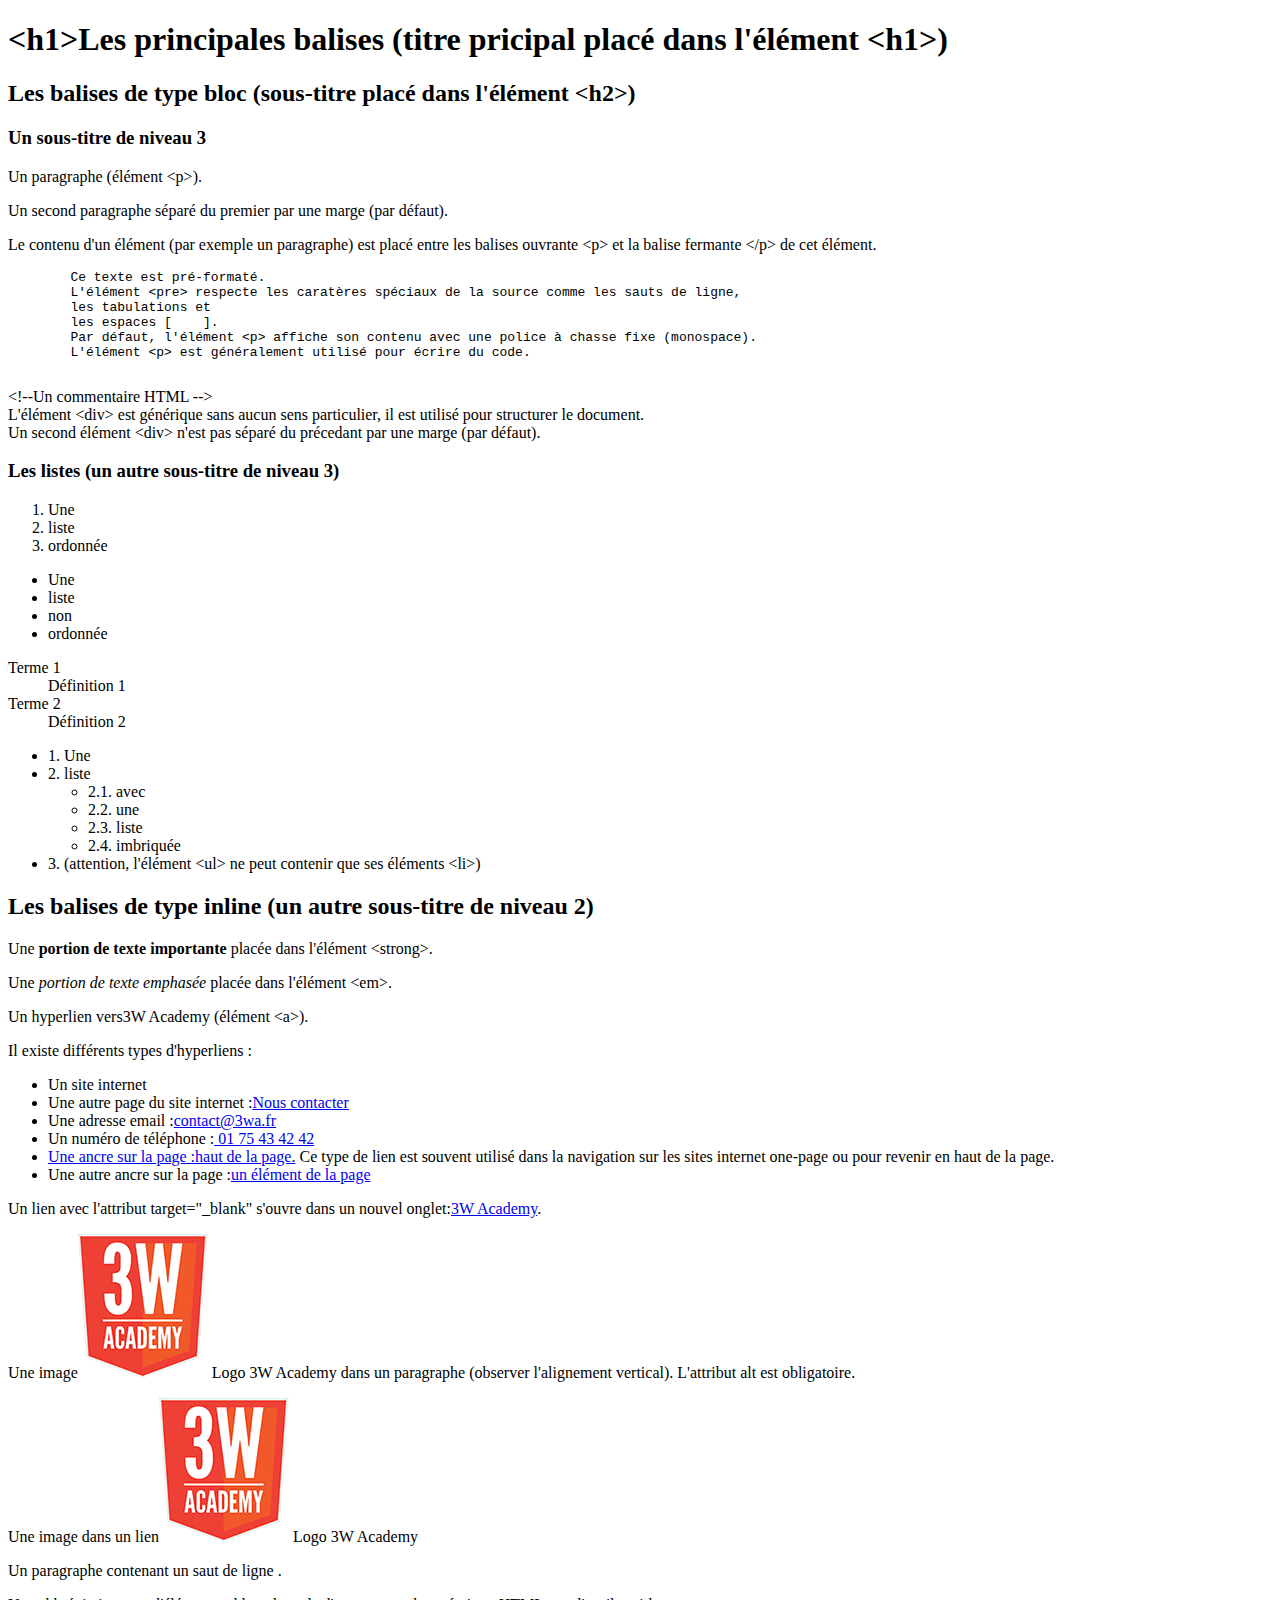
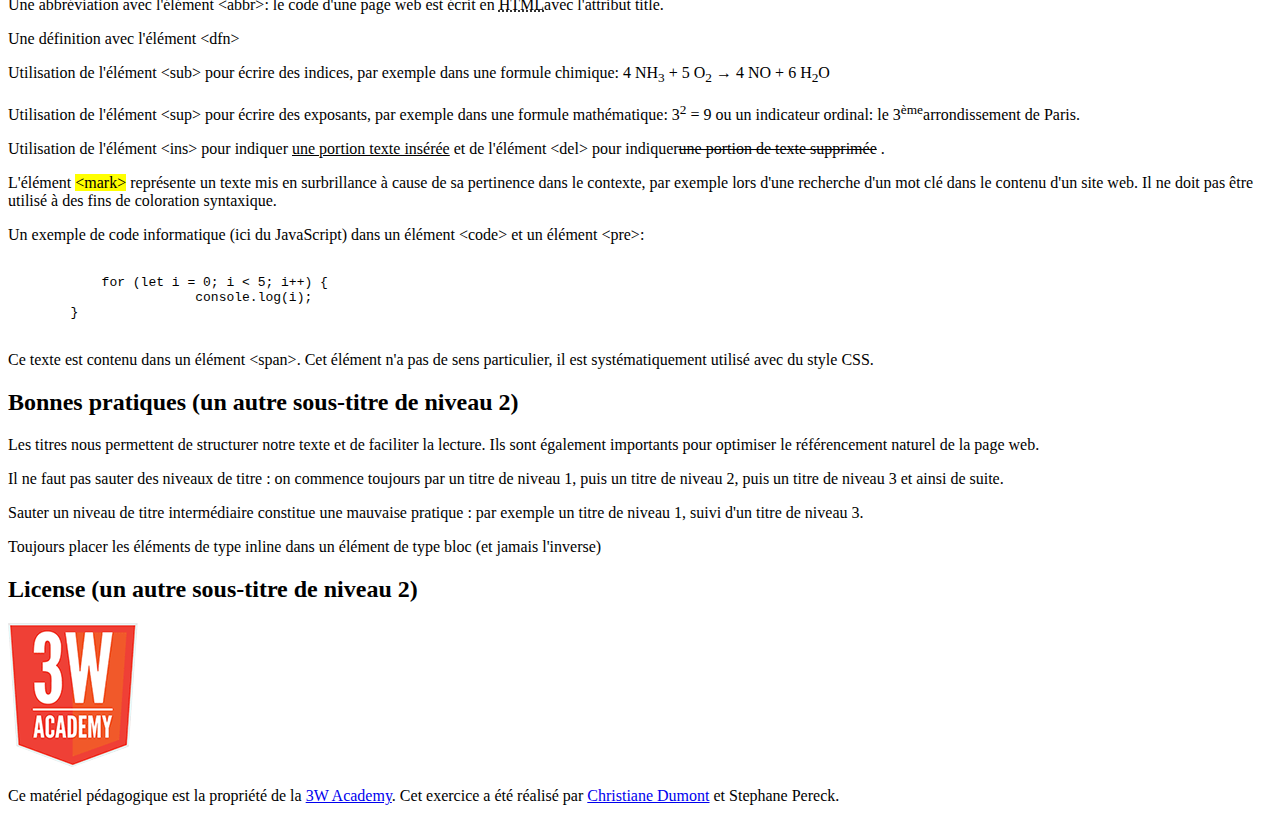
<file: Balises/index.html>
<!doctype html>
<html lang="en">
<head>
    <meta charset="UTF-8">
    <title>Balises</title>
</head>
<body>
    <h1>&lt;h1&gt;Les principales balises (titre pricipal placé dans l'élément &lt;h1&gt;)</h1>
    <h2>Les balises de type bloc (sous-titre placé dans l'élément &lt;h2&gt;)</h2>
    <h3>Un sous-titre de niveau 3</h3>
    <p>Un paragraphe (élément &lt;p&gt;).</p>
    <p>Un second paragraphe séparé du premier par une marge (par défaut).</p>
    <p>Le contenu d'un élément (par exemple un paragraphe) est placé entre les balises ouvrante &lt;p&gt; et la balise fermante &lt;/p&gt; 
    de cet élément.</p>
    <pre>
        Ce texte est pré-formaté.
	L'élément &lt;pre&gt; respecte les caratères spéciaux de la source comme les sauts de ligne,
	les tabulations et
	les espaces [    ].
	Par défaut, l'élément &lt;p&gt; affiche son contenu avec une police à chasse fixe (monospace).
	L'élément &lt;p&gt; est généralement utilisé pour écrire du code.
    </pre>
    <!--Un commentaire HTML -->
    &lt;!--Un commentaire HTML --&gt;
    <div>
        L'élément &lt;div&gt; est générique sans aucun sens particulier, il est utilisé pour structurer le document.
    </div>    
    <div>    
Un second élément &lt;div&gt; n'est pas séparé du précedant par une marge (par défaut).
    </div>
    <h3>Les listes (un autre sous-titre de niveau 3)</h3>
    <ol>
        <li>Une</li>
        <li>liste</li>
        <li>ordonnée</li>
    </ol>
    <ul>
        <li>Une</li>
        <li>liste</li>
        <li>non</li>
        <li>ordonnée</li>
    </ul>
    <dl id="glossaire">
        <dt>Terme 1</dt>
        <dd>Définition 1</dd>
        <dt>Terme 2</dt>
        <dd>Définition 2</dd>
    </dl>
    <ul>
       <li>1. Une</li>
        <li>2. liste
            <ul>
                <li>2.1. avec</li>
                <li>2.2. une</li>
                <li>2.3. liste</li>
                <li>2.4. imbriquée</li>
            </ul>
        </li>
        <li>3. (attention, l'élément &lt;ul&gt; ne peut contenir que ses éléments &lt;li&gt;)</li>
    </ul>
    <h2>Les balises de type inline (un autre sous-titre de niveau 2)</h2>
    <p>Une <strong>portion de texte importante</strong>  placée dans l'élément &lt;strong&gt;.</p>
    <p>Une <em>portion de texte emphasée</em> placée dans l'élément &lt;em&gt;.</p>
    <p>Un hyperlien vers<a href="https://3wa.fr"></a>3W Academy (élément &lt;a&gt;).</p>
    <p>Il existe différents types d'hyperliens :</p>
        <ul>
            <li>Un site internet<a href="https://3wa.fr"></a></li>
            <li>Une autre page du site internet :<a href="contact.html">Nous contacter</a></li>
            <li>Une adresse email :<a href="mailto:contact@3wa.fr">contact@3wa.fr</a></li>
            <li>Un numéro de téléphone :<a href="tel:+331754344242"> 01 75 43 42 42</li>
            <li>Une ancre sur la page :<a href="#top">haut de la page.</a>  
            Ce type de lien est souvent utilisé dans la navigation sur les sites internet one-page ou pour revenir en haut de la page.</li>
            <li>Une autre ancre sur la page :<a href="#glossaire">un élément de la page</a> </li>
        </ul>
        <p>Un lien avec l'attribut target="_blank" s'ouvre dans un nouvel onglet:<a href="https://3wa.fr">3W Academy</a>.</p>
        <p>Une image<img alt="Logo 3W Academy" src="ressources/logo-3wa.png"/> Logo 3W Academy dans un paragraphe (observer l'alignement vertical). L'attribut alt est obligatoire.</p>
        <p>Une image dans un lien<a href="https://3wa.fr"><img alt="Logo 3W Academy" src="ressources/logo-3wa.png"/></a> Logo 3W Academy</p>
        <p>Un paragraphe contenant un saut de ligne <wbr/>.</p>
        <p>Une abbréviation avec l'élément &lt;abbr&gt;: le code d'une page web est écrit en <abbr title="Hypertext Markup Language">HTML</abbr>avec l'attribut title.</p>
        <p>Une définition avec l'élément &lt;dfn&gt;</p>
        <p>Utilisation de l'élément &lt;sub&gt; pour écrire des indices, par exemple dans une formule chimique: 4 NH<sub>3</sub> + 5 O<sub>2</sub> → 4 NO + 6 H<sub>2</sub>O</p>
        <p>Utilisation de l'élément &lt;sup&gt; pour écrire des exposants, par exemple dans une formule mathématique: 3<sup>2</sup> = 9 ou un indicateur ordinal: le 3<sup>ème</sup>arrondissement de Paris.</p>
        <p>Utilisation de l'élément &lt;ins&gt; pour indiquer <ins>une portion texte insérée</ins> et de l'élément &lt;del&gt;  pour indiquer<del>une portion de texte supprimée</del> .</p>
        <p>L'élément <mark>&lt;mark&gt;</mark> représente un texte mis en surbrillance à cause de sa pertinence dans le contexte, 
        par exemple lors d'une recherche d'un mot clé dans le contenu d'un site web. Il ne doit pas être utilisé à des fins de coloration syntaxique.</p>
        <p>Un exemple de code informatique (ici du JavaScript) dans un élément &lt;code&gt; et un élément &lt;pre&gt;:</p>
        <pre><code>
            for (let i = 0; i < 5; i++) {
		        console.log(i);
	}
        </code></pre>
        <p>Ce <span>texte est contenu dans un élément &lt;span&gt;</span>. Cet élément n'a pas de sens particulier, il est systématiquement utilisé avec du style CSS.</p>
        <h2>Bonnes pratiques (un autre sous-titre de niveau 2)</h2>
        <p>Les titres nous permettent de structurer notre texte et de faciliter la lecture. Ils sont également importants pour optimiser le référencement naturel de la page web.</p>
	<p>Il ne faut pas sauter des niveaux de titre : on commence toujours par un titre de niveau 1, puis un titre de niveau 2, puis un titre de niveau 3 et ainsi de suite.</p>
	<p>Sauter un niveau de titre intermédiaire constitue une mauvaise pratique : par exemple un titre de niveau 1, suivi d'un titre de niveau 3.</p>
	<p>Toujours placer les éléments de type inline dans un élément de type bloc (et jamais l'inverse)</p>
	
	<h2>License (un autre sous-titre de niveau 2)</h2>
	<p><a rel="license" href="https://3wa.fr/propriete-materiel-pedagogique/"><img alt="Propriété de la 3W Academy" src="ressources/logo-3wa.png"></a></p>
	<p>Ce matériel pédagogique est la propriété de la <a rel="license" href="https://3wa.fr/propriete-materiel-pedagogique" target="_blank">3W Academy</a>. Cet exercice a été réalisé par <a href="https://www.consultantweb.eu" target="_blank">Christiane Dumont</a> et Stephane Pereck.</p>
        
        
</body>
</html>
</file>
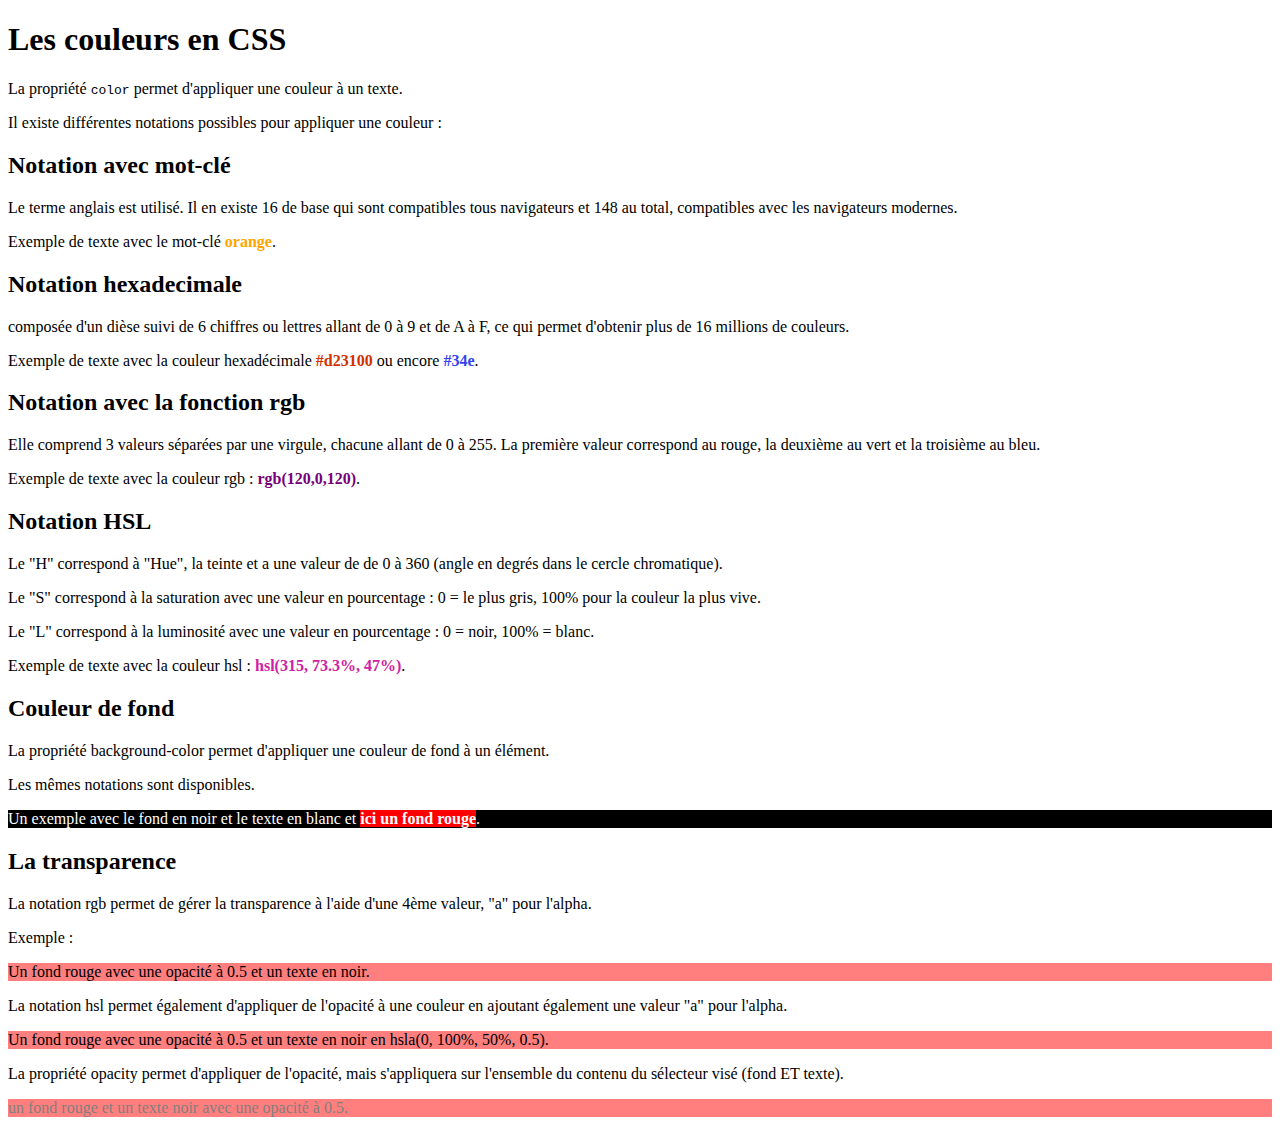
<file: Couleurs/index.html>
<!doctype html>
<html lang="en">
<head>
    <meta charset="UTF-8">
    <title>Les couleurs</title>
    <link rel="stylesheet" href="style.css" type="text/css" />
</head>
<body>
    <h1>Les couleurs en CSS</h1>
    <p>
        La propriété <code>color</code> permet d'appliquer une couleur à un texte.
    </p>
    <p>
        Il existe différentes notations possibles pour appliquer une couleur :
    </p>
    <h2>Notation avec mot-clé</h2>
    <p>
        Le terme anglais est utilisé. Il en existe 16 de base qui sont compatibles tous navigateurs et 148 au total, compatibles avec les navigateurs modernes.
    </p>
    <p>
        Exemple de texte avec le mot-clé <span class="txt-orange">orange</span>.
    </p>
    <h2>Notation hexadecimale</h2>

    <p>composée d'un dièse suivi de 6 chiffres ou lettres allant de 0 à 9 et de A à F, 
    ce qui permet d'obtenir plus de 16 millions de couleurs.</p>

    <p>Exemple de texte avec la couleur hexadécimale <span class="hex-red">#d23100 </span>ou encore <span class="hex-blue">#34e</span>.</p>

    <h2>Notation avec la fonction rgb</h2>

    <p>Elle comprend 3 valeurs séparées par une virgule, chacune allant de 0 à 255. 
La première valeur correspond au rouge, la deuxième au vert et la troisième au bleu.</p>

    <p>Exemple de texte avec la couleur rgb : <span class="txt-rgb">rgb(120,0,120)</span>.</p>

    <h2>Notation HSL</h2>

<p>Le "H" correspond à "Hue", la teinte et a une valeur de de 0 à 360 (angle en degrés dans le cercle chromatique).</p>

<p>Le "S" correspond à la saturation avec une valeur en pourcentage : 0 = le plus gris, 100% pour la couleur la plus vive.</p>

<p>Le "L" correspond à la luminosité avec une valeur en pourcentage : 0 = noir, 100% = blanc.</p>

<p>Exemple de texte avec la couleur hsl : <span class="txt-hsl">hsl(315, 73.3%, 47%)</span>.</p>

<h2>Couleur de fond</h2>

<p>La propriété background-color permet d'appliquer une couleur de fond à un élément.</p>

<p>Les mêmes notations sont disponibles.</p>

<p class="fond-black">Un exemple avec le fond en noir et le texte en blanc et <span class="fond-red">ici un fond rouge</span>.</p>

<h2>La transparence</h2>

<p>La notation rgb permet de gérer la transparence à l'aide d'une 4ème valeur, "a" pour l'alpha.</p>

<p>Exemple :</p>

<p class="rgba">Un fond rouge avec une opacité à 0.5 et un texte en noir.</p>

<p>La notation hsl permet également d'appliquer de l'opacité à une couleur en ajoutant également une valeur "a" pour l'alpha.</p>

<p class="hsla">Un fond rouge avec une opacité à 0.5 et un texte en noir en hsla(0, 100%, 50%, 0.5).</p>

<p>La propriété opacity permet d'appliquer de l'opacité, mais s'appliquera sur l'ensemble du contenu du sélecteur visé (fond ET texte).</p>

<p class="opacity">un fond rouge et un texte noir avec une opacité à 0.5.</p>

</body>
</html>
</file>
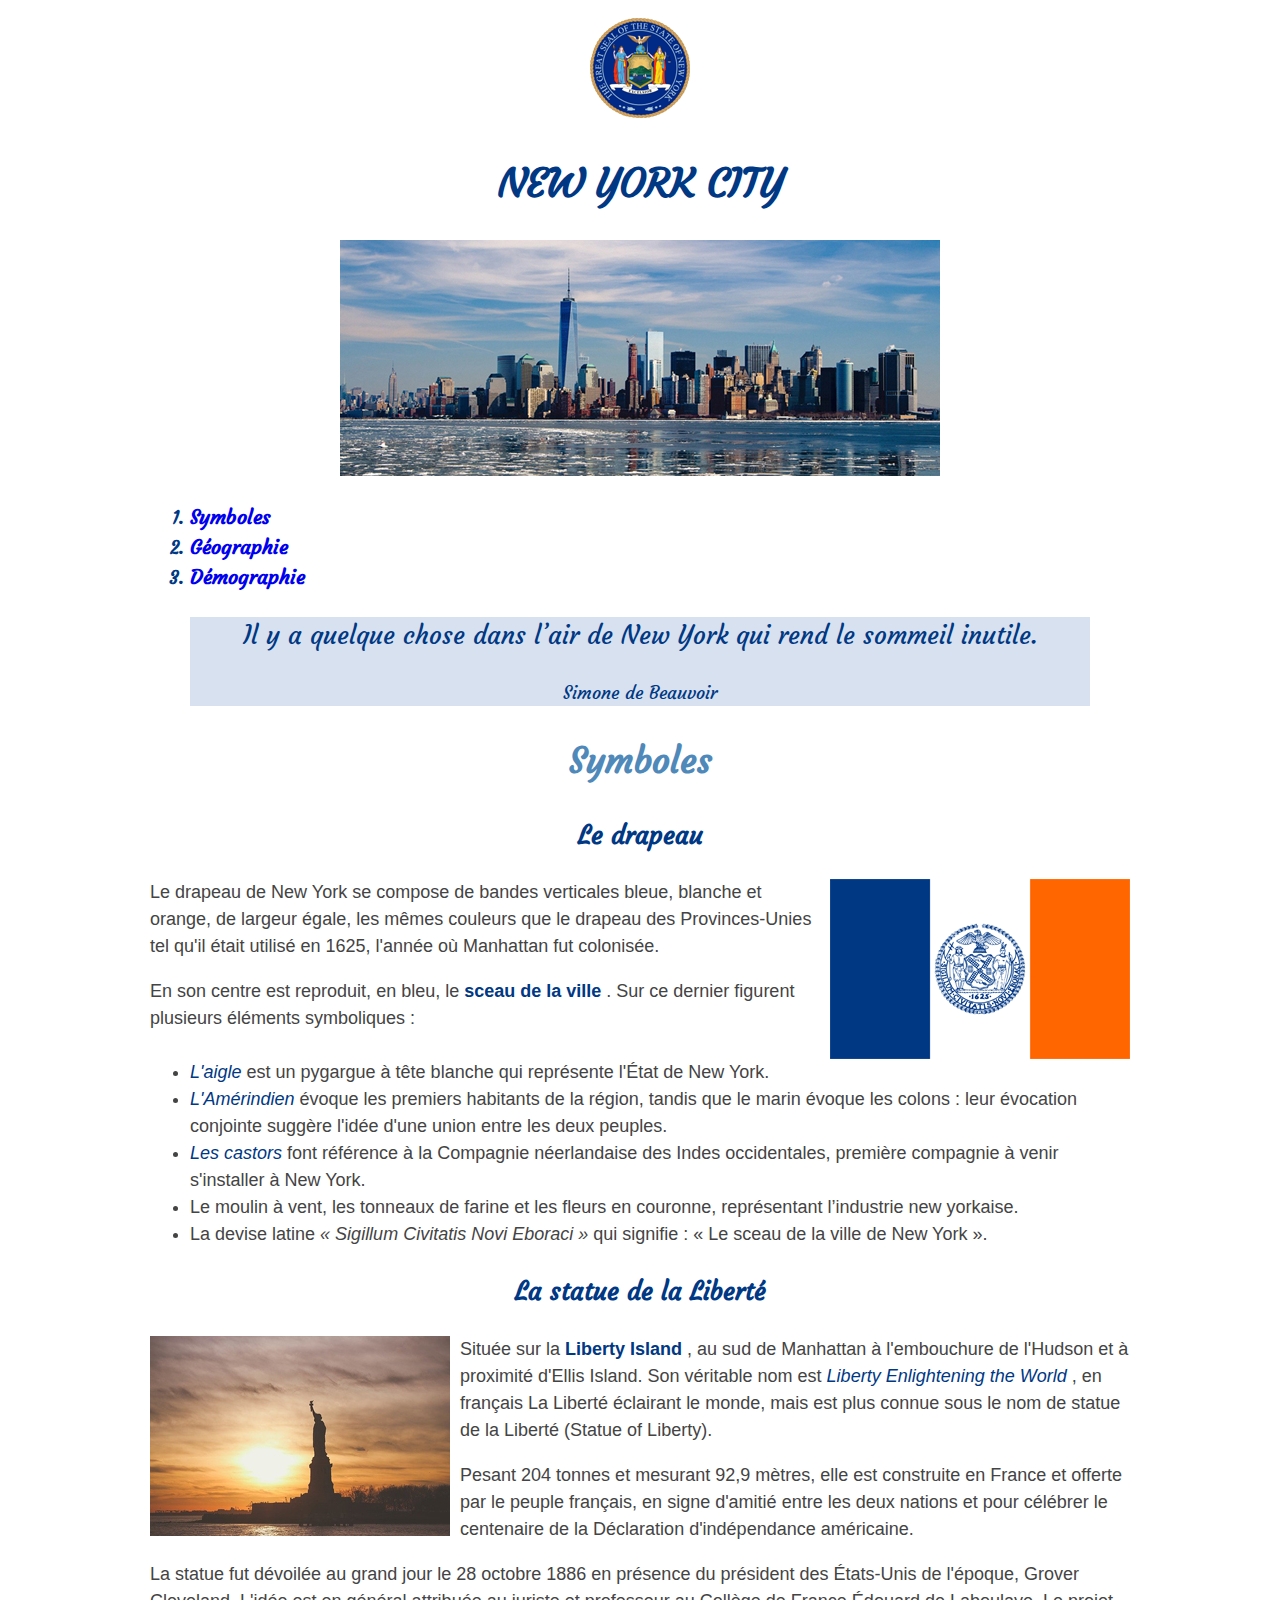
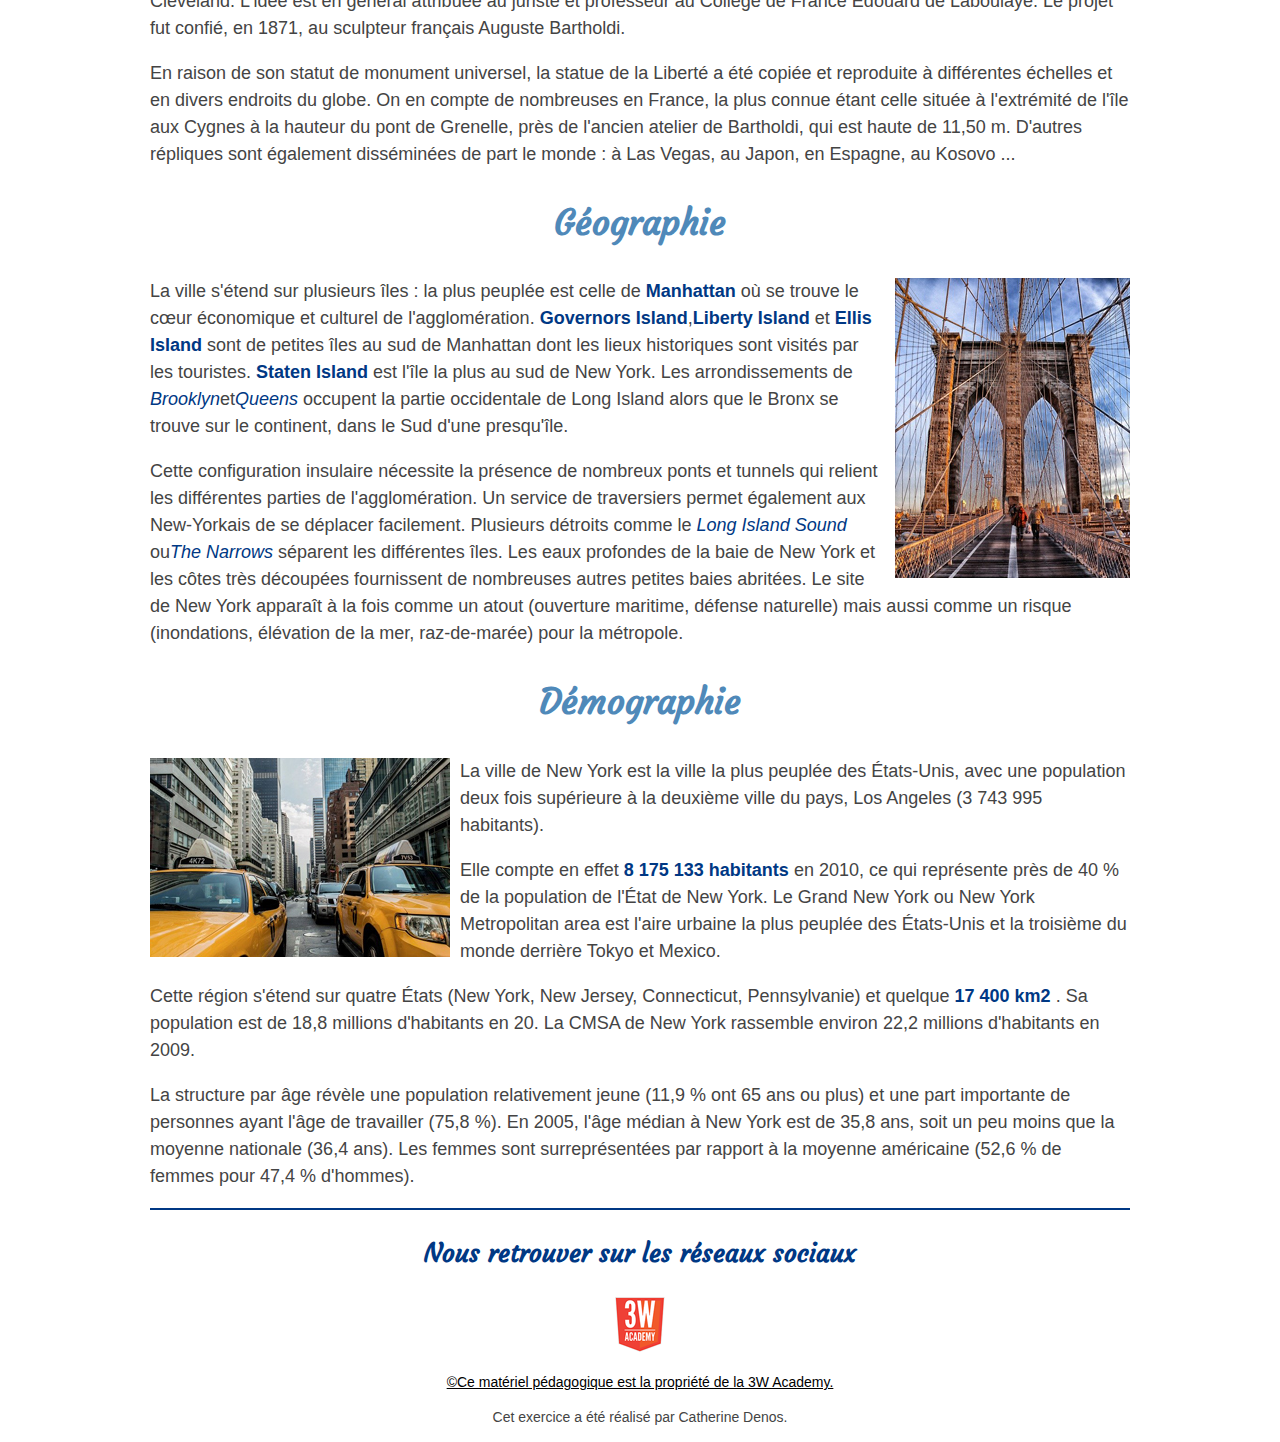
<file: Projet New-York/index.html>
<!doctype html>
<html lang="fr">
<head>
    <meta charset="UTF-8">
    <meta name="description" content="Des infos sur New York">
    <title>New york city</title>
    <link rel="preconnect" href="https://fonts.googleapis.com">
    <link rel="preconnect" href="https://fonts.gstatic.com" crossorigin>
    <link href="https://fonts.googleapis.com/css2?family=Courgette&display=swap" rel="stylesheet">
    <link rel="stylesheet" href="https://cdnjs.cloudflare.com/ajax/libs/font-awesome/6.5.1/css/all.min.css" integrity="sha512-DTOQO9RWCH3ppGqcWaEA1BIZOC6xxalwEsw9c2QQeAIftl+Vegovlnee1c9QX4TctnWMn13TZye+giMm8e2LwA==" crossorigin="anonymous" referrerpolicy="no-referrer" />
    <link rel="stylesheet" href="style.css" type="text/css" />
</head>
<body>
    <div class="container"> <!--div pour bloquer la page-->
    <header class="header">
            <p class="img-header"><img src="img/seal-ny.png" alt="image new york"/></p>
            <h1>NEW YORK CITY</h1>
            <p class="img-header"><img src="img/new-york.jpg" alt="image new york"/></p>
        <nav class="nav-menu">
            <ol >
                <li><a href="#ancre-symbole">Symboles</a></li>
                <li><a href="#ancre-geo">Géographie</a></li>
                <li><a href="#ancre-demo">Démographie</a></li>
            </ol>
        </nav>
    </header>
        <main>
            <blockquote class="cite-block">
              <p class="citation-b">Il y a quelque chose dans l’air de New York qui rend le sommeil inutile.</p>
              <cite>Simone de Beauvoir</cite>      
            </blockquote>
            <article>
                <h2 id="ancre-symbole">Symboles</h2>
                <section class="symboles">
                    <h3>Le drapeau</h3>
                    <p><img class="img-flag" src="img/flag-ny.png" alt="Drapeau de new york"/>Le drapeau de New York se compose de bandes verticales bleue, blanche et orange, de largeur égale, les mêmes couleurs que le drapeau des Provinces-Unies tel qu'il était utilisé en 1625, l'année où Manhattan fut colonisée.</p>
                    <p>En son centre est reproduit, en bleu, le <strong>sceau de la ville</strong> . Sur ce dernier figurent plusieurs éléments symboliques :</p>
                    <ul class="clear">
                        <li> <em>L'aigle</em> est un pygargue à tête blanche qui représente l'État de New York.</li>
                        <li> <em>L'Amérindien</em> évoque les premiers habitants de la région, tandis que le marin évoque les colons : leur évocation conjointe suggère l'idée d'une union entre les deux peuples.</li>
                        <li> <em>Les castors</em> font référence à la Compagnie néerlandaise des Indes occidentales, première compagnie à venir s'installer à New York.</li>
                        <li>Le moulin à vent, les tonneaux de farine et les fleurs en couronne, représentant l’industrie new yorkaise.</li>
                        <li>La devise latine <q class="italique" lang="la"> Sigillum Civitatis Novi Eboraci </q> qui signifie : <q> Le sceau de la ville de New York </q>.</li>
                    </ul>
                </section>
                <section class="liberty clear">
                    <h3>La statue de la Liberté</h3>
                    <p><img class="img-statue" src="img/statue-of-liberty.jpg" alt="statut de la liberté"/>Située sur la <strong>Liberty Island</strong> , au sud de Manhattan à l'embouchure de l'Hudson et à proximité d'Ellis Island. Son véritable nom est <em>Liberty Enlightening the World</em> , en français La Liberté éclairant le monde, mais est plus connue sous le nom de statue de la Liberté (Statue of Liberty).</p>
                    <p>Pesant 204 tonnes et mesurant 92,9 mètres, elle est construite en France et offerte par le peuple français, en signe d'amitié entre les deux nations et pour célébrer le centenaire de la Déclaration d'indépendance américaine.</p>
                    <p>La statue fut dévoilée au grand jour le 28 octobre 1886 en présence du président des États-Unis de l'époque, Grover Cleveland. L'idée est en général attribuée au juriste et professeur au Collège de France Édouard de Laboulaye. Le projet fut confié, en 1871, au sculpteur français Auguste Bartholdi.</p>
                    <p>En raison de son statut de monument universel, la statue de la Liberté a été copiée et reproduite à différentes échelles et en divers endroits du globe. On en compte de nombreuses en France, la plus connue étant celle située à l'extrémité de l'île aux Cygnes à la hauteur du pont de Grenelle, près de l'ancien atelier de Bartholdi, qui est haute de 11,50 m. D'autres répliques sont également disséminées de part le monde : à Las Vegas, au Japon, en Espagne, au Kosovo ...</p>
                </section>
            </article>
            <article class="geographie clear">
                <h2 id="ancre-geo">Géographie</h2>
                <p><img class="pont" src="img/brooklyn-bridge.jpg"/>La ville s'étend sur plusieurs îles : la plus peuplée est celle de <strong>Manhattan</strong>  où se trouve le cœur économique et culturel de l'agglomération. <strong>Governors Island</strong>,<strong>Liberty Island</strong> et <strong>Ellis Island</strong> sont de petites îles au sud de Manhattan dont les lieux historiques sont visités par les touristes. <strong>Staten Island</strong>  est l'île la plus au sud de New York. Les arrondissements de <em>Brooklyn</em>et<em>Queens</em> occupent la partie occidentale de Long Island alors que le Bronx se trouve sur le continent, dans le Sud d'une presqu'île.</p>
                <p>Cette configuration insulaire nécessite la présence de nombreux ponts et tunnels qui relient les différentes parties de l'agglomération. Un service de traversiers permet également aux New-Yorkais de se déplacer facilement. Plusieurs détroits comme le <em>Long Island Sound</em> ou<em>The Narrows</em> séparent les différentes îles. Les eaux profondes de la baie de New York et les côtes très découpées fournissent de nombreuses autres petites baies abritées. Le site de New York apparaît à la fois comme un atout (ouverture maritime, défense naturelle) mais aussi comme un risque (inondations, élévation de la mer, raz-de-marée) pour la métropole.</p>
                
            </article>
            <article class="demo clear">
                <h2 id="ancre-demo">Démographie</h2>
                <p><img class="img-taxi" src="img/taxi-cab.jpg"/>La ville de New York est la ville la plus peuplée des États-Unis, avec une population deux fois supérieure à la deuxième ville du pays, Los Angeles (3 743 995 habitants).</p>
                <p>Elle compte en effet <strong>8 175 133 habitants</strong>  en 2010, ce qui représente près de 40 % de la population de l'État de New York. Le Grand New York ou New York Metropolitan area est l'aire urbaine la plus peuplée des États-Unis et la troisième du monde derrière Tokyo et Mexico.</p>
                <p>Cette région s'étend sur quatre États (New York, New Jersey, Connecticut, Pennsylvanie) et quelque <strong>17 400 km2</strong> . Sa population est de 18,8 millions d'habitants en 20. La CMSA de New York rassemble environ 22,2 millions d'habitants en 2009.</p>
                <p>La structure par âge révèle une population relativement jeune (11,9 % ont 65 ans ou plus) et une part importante de personnes ayant l'âge de travailler (75,8 %). En 2005, l'âge médian à New York est de 35,8 ans, soit un peu moins que la moyenne nationale (36,4 ans). Les femmes sont surreprésentées par rapport à la moyenne américaine (52,6 % de femmes pour 47,4 % d'hommes).</p>
            </article>
        </main>

     <footer class="footer clear">
         <aside class="reseau-sociaux">
                <h3>Nous retrouver sur les réseaux sociaux</h3>
                <i class="fa-brands fa-square-facebook"></i>
                <i class="fa-brands fa-square-pinterest"></i>
                <i class="fa-brands fa-square-instagram"></i>
        </aside>
                <p><img src="img/logo-3wa.png" alt="Logo 3wa"/></p>
                <p class="copyright"><a href="https://3wa.fr/propriete-materiel-pedagogique/" target="_blank" title="S'ouvre dans une nouvelle fenêtre vers le site de la 3WA">&copy;Ce matériel pédagogique est la propriété de la 3W Academy.</a></p>
                <p>Cet exercice a été réalisé par Catherine Denos.</p>
            
    </footer>   
    
    </div>
</body>
</html>
</file>
<file: Couleurs/style.css>
span {
    
    font-weight: bold;
}

.txt-orange {
    
    color: orange;
}

.hex-red {
    
    color: #d23100;
}

.hex-blue{
    color: #34e;/*Contraction de #3344ee*/
}

.txt-rgb {
    color:rgb(120,0,120);
}

.txt-hsl {
    color: hsl(315, 73.3%, 47%);
}

.fond-black {
    background-color: black;
    color: white;
}

.fond-red {
    background-color: red;
}

.rgba {
    background-color: rgba(255, 0, 0, 0.5);
}

.hsla {
    background-color: hsla(0, 100%, 50%, 0.5);
}

.opacity {
    background-color: red;
    opacity: 0.5;
}
</file>
<file: Projet New-York/style.css>
/**********************************
Généralités
***********************************/

html{
    font-size: 62.5%;/*Ramène  à 10px la police par défaut*/
}

.container {
    
    max-width: 980px; /*largeur max de la page*/
    margin: auto; /* centrer horizonalement ma page*/
}

body {
    font-family: sans-serif;
    color: #444;
    font-size: 1.8rem;
    line-height: 1.5;
}

h1,
h2,
h3, 
.nav-menu, 
.cite-block {
    
    font-family: Courgette;
}

/**************************************
        Entête (header)
**************************************/

.header {
    
    text-align: center;
}

h1 {
    
    text-transform: uppercase;
    color: #003884;
    font-size: 4rem;
}

.nav-menu {
    
    color: #003884;
    font-weight: 600;
    text-align: left;
}

.nav-menu a {
    
    font-size: 2rem;
    text-decoration: none;
}

/*************************************
            contenu principal (main)
**************************************/

h2 {
    font-size: 3.5rem;
    color: #4f89b9;
    text-align: center;
     font-weight: 600;
}

h3 {
    color: #003884;
    font-weight: 600;
    text-align: center;
    font-size: 2.5rem;
}

.cite-block {
    text-align: center;
    background-color: #d7e1ef;
    color: #003884;
    
    
}

.citation-b {
    font-size: 2.5rem;
    line-height: 1.5;
}

cite {
    font-style: normal;
}

.symboles, .liberty, .geographie, .demo {
    color: #444;
    
    line-height: 1.5;
}

.clear {
    clear: both;
}


strong, em {
    color: #003884;
}

.italique {
    font-style: italic;
}

.img-flag, .pont {
    float: right;
    margin-left: 10px;
}
.img-statue, .img-taxi {
    float: left;
    margin-right: 10px;
}

/************************
        Footer
*************************/
.footer {
    font-size: 1.4rem;
    text-align: center;
    border-top: 2px solid #003884;
}

.copyright > a{
	color: black;
	text-decoration: underline;
}

.reseau-sociaux i {
    color: #003884;
    font-size: 3rem;
    text-decoration: none;
}

.footer img {
    width: 50px;
}
</file>
